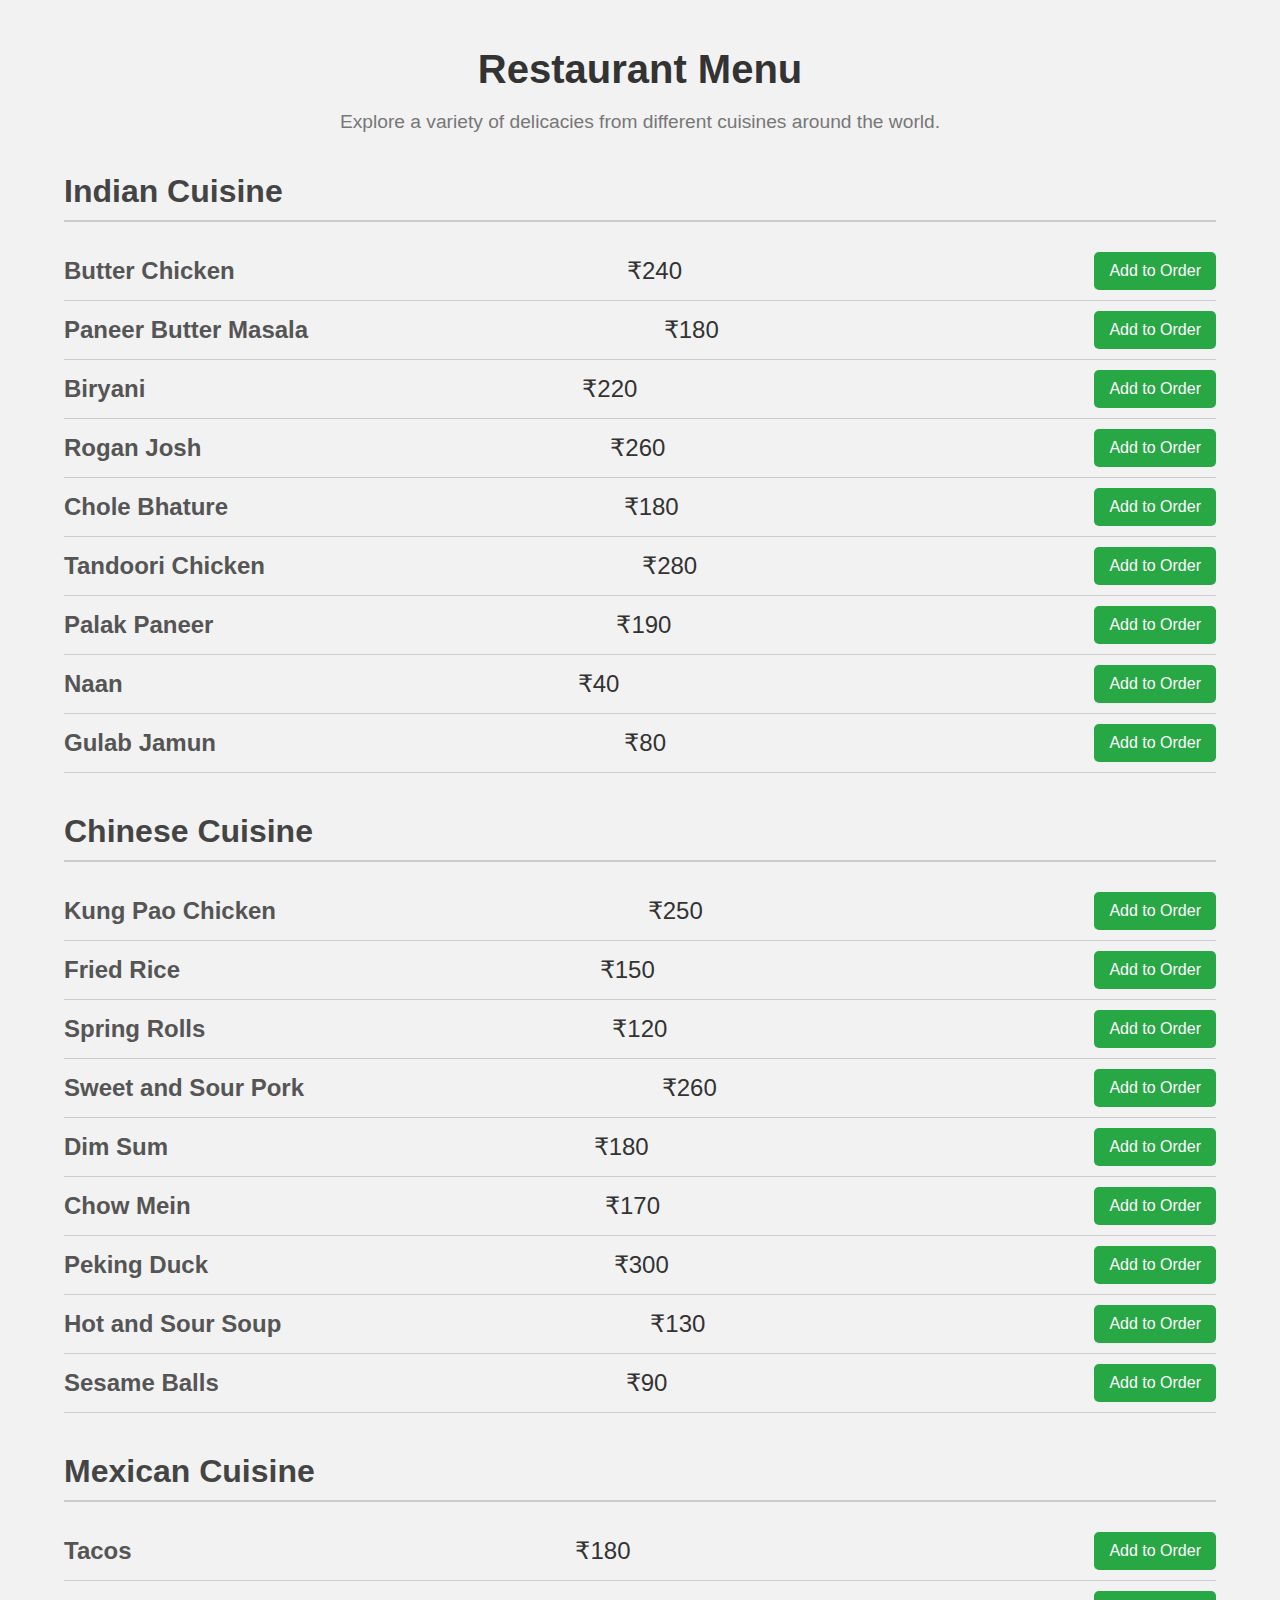
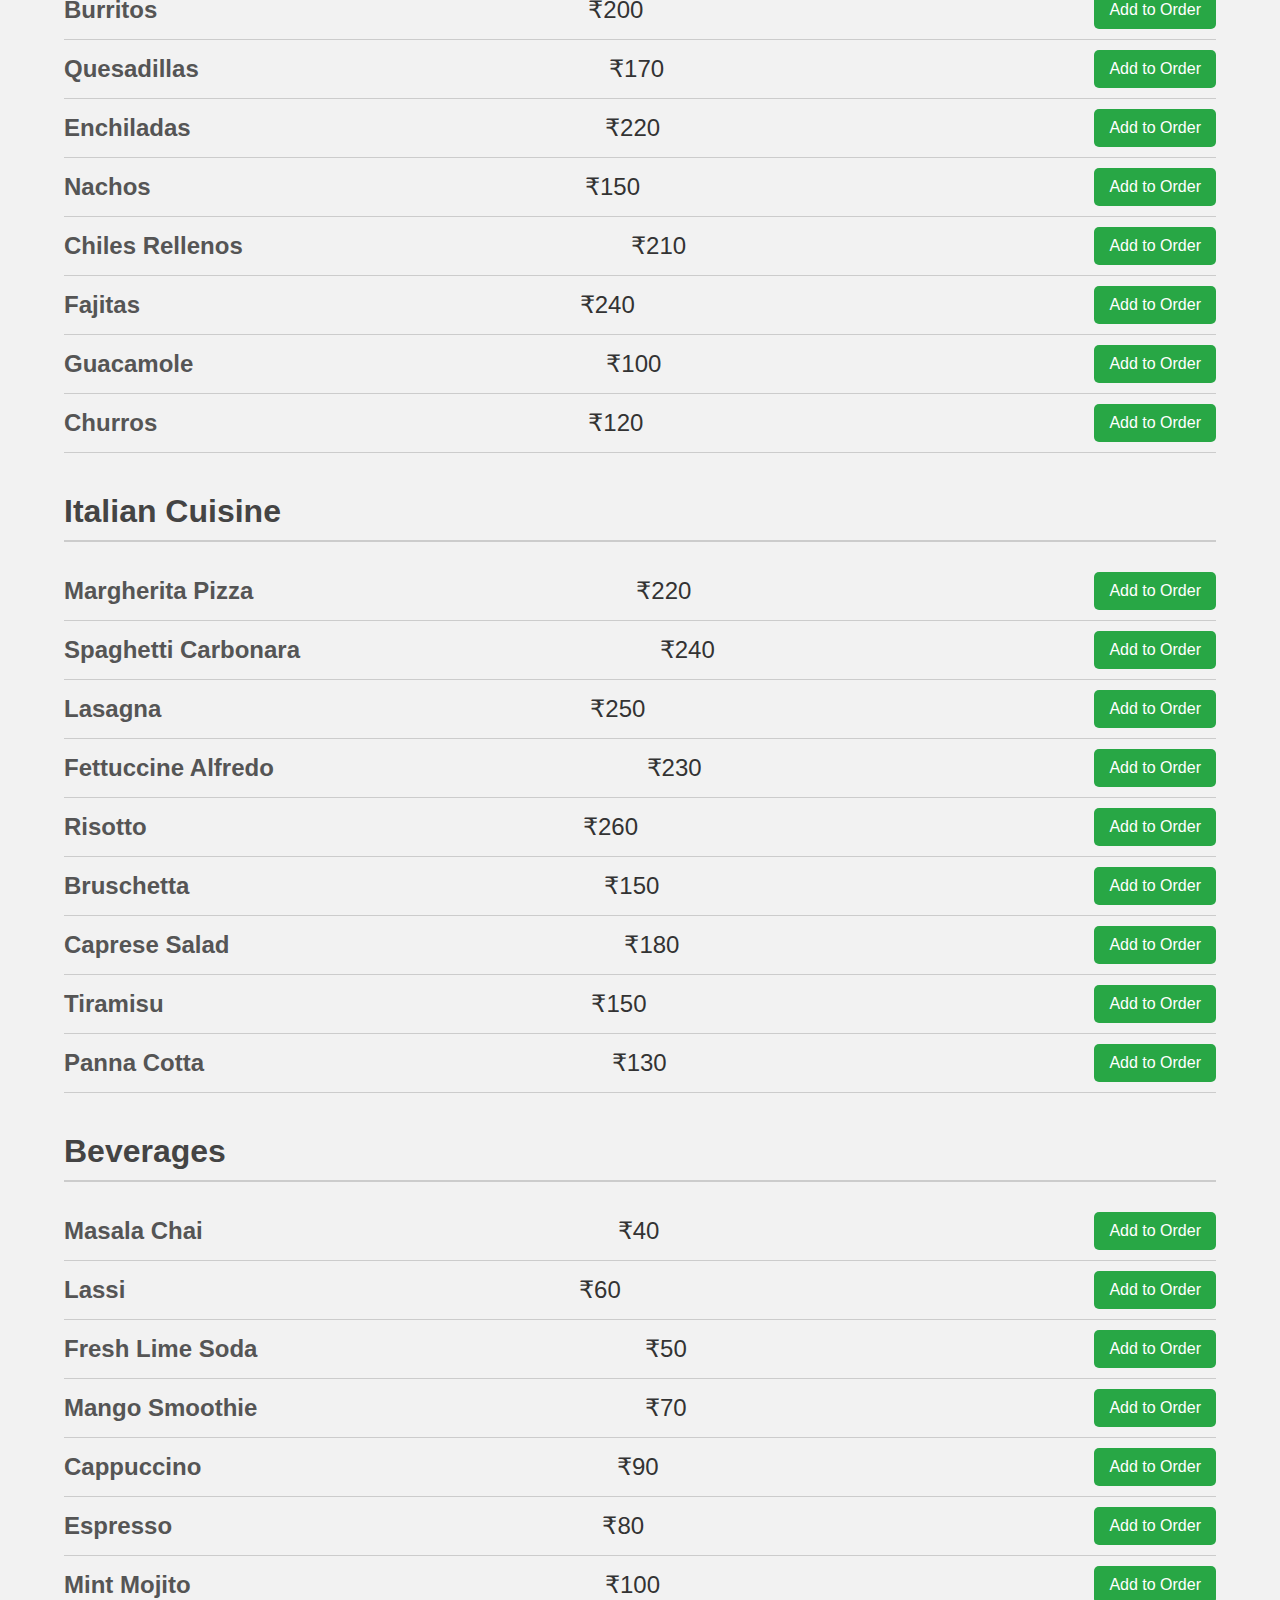
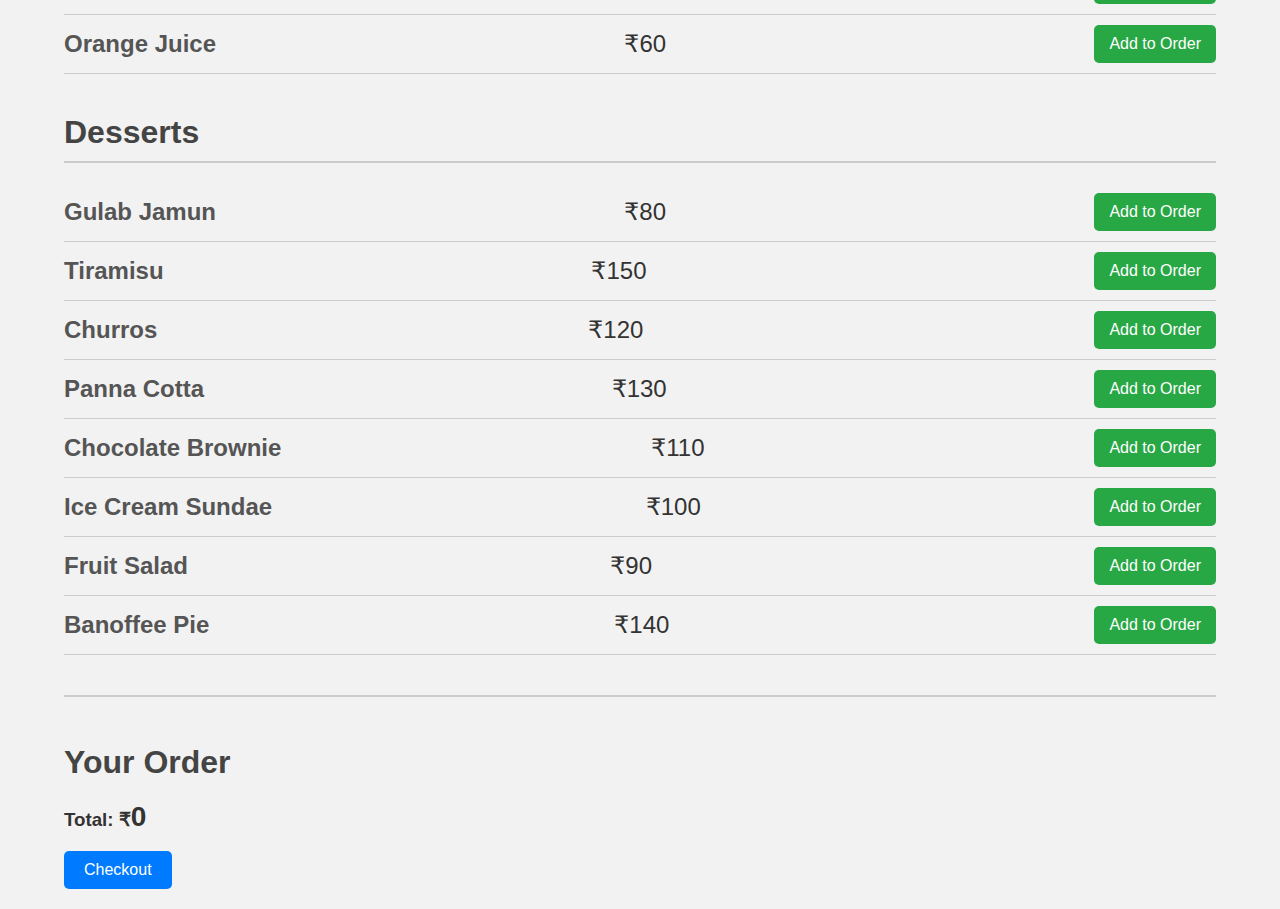
<file: menu.html>
<!DOCTYPE html>
<html lang="en">
<head>
    <meta charset="UTF-8">
    <meta name="viewport" content="width=device-width, initial-scale=1.0">
    <title>Global Flavors Restaurant Menu</title>
    <link rel="stylesheet" href="styles.css">
</head>
<body>
    <div class="container">
        <header>
            <h1>Restaurant Menu</h1>
            <p>Explore a variety of delicacies from different cuisines around the world.</p>
        </header>

        <!-- Indian Cuisine Section -->
        <section class="menu">
            <h2>Indian Cuisine</h2>
            <div class="menu-item">
                <h3>Butter Chicken</h3>
                <span class="price">₹240</span>
                <button class="add-btn" onclick="addToOrder('Butter Chicken', 240)">Add to Order</button>
            </div>
            <div class="menu-item">
                <h3>Paneer Butter Masala</h3>
                <span class="price">₹180</span>
                <button class="add-btn" onclick="addToOrder('Paneer Butter Masala', 180)">Add to Order</button>
            </div>
            <div class="menu-item">
                <h3>Biryani</h3>
                <span class="price">₹220</span>
                <button class="add-btn" onclick="addToOrder('Biryani', 220)">Add to Order</button>
            </div>
            <div class="menu-item">
                <h3>Rogan Josh</h3>
                <span class="price">₹260</span>
                <button class="add-btn" onclick="addToOrder('Rogan Josh', 260)">Add to Order</button>
            </div>
            <div class="menu-item">
                <h3>Chole Bhature</h3>
                <span class="price">₹180</span>
                <button class="add-btn" onclick="addToOrder('Chole Bhature', 180)">Add to Order</button>
            </div>
            <div class="menu-item">
                <h3>Tandoori Chicken</h3>
                <span class="price">₹280</span>
                <button class="add-btn" onclick="addToOrder('Tandoori Chicken', 280)">Add to Order</button>
            </div>
            <div class="menu-item">
                <h3>Palak Paneer</h3>
                <span class="price">₹190</span>
                <button class="add-btn" onclick="addToOrder('Palak Paneer', 190)">Add to Order</button>
            </div>
            <div class="menu-item">
                <h3>Naan</h3>
                <span class="price">₹40</span>
                <button class="add-btn" onclick="addToOrder('Naan', 40)">Add to Order</button>
            </div>
            <div class="menu-item">
                <h3>Gulab Jamun</h3>
                <span class="price">₹80</span>
                <button class="add-btn" onclick="addToOrder('Gulab Jamun', 80)">Add to Order</button>
            </div>
        </section>

        <!-- Chinese Cuisine Section -->
        <section class="menu">
            <h2>Chinese Cuisine</h2>
            <div class="menu-item">
                <h3>Kung Pao Chicken</h3>
                <span class="price">₹250</span>
                <button class="add-btn" onclick="addToOrder('Kung Pao Chicken', 250)">Add to Order</button>
            </div>
            <div class="menu-item">
                <h3>Fried Rice</h3>
                <span class="price">₹150</span>
                <button class="add-btn" onclick="addToOrder('Fried Rice', 150)">Add to Order</button>
            </div>
            <div class="menu-item">
                <h3>Spring Rolls</h3>
                <span class="price">₹120</span>
                <button class="add-btn" onclick="addToOrder('Spring Rolls', 120)">Add to Order</button>
            </div>
            <div class="menu-item">
                <h3>Sweet and Sour Pork</h3>
                <span class="price">₹260</span>
                <button class="add-btn" onclick="addToOrder('Sweet and Sour Pork', 260)">Add to Order</button>
            </div>
            <div class="menu-item">
                <h3>Dim Sum</h3>
                <span class="price">₹180</span>
                <button class="add-btn" onclick="addToOrder('Dim Sum', 180)">Add to Order</button>
            </div>
            <div class="menu-item">
                <h3>Chow Mein</h3>
                <span class="price">₹170</span>
                <button class="add-btn" onclick="addToOrder('Chow Mein', 170)">Add to Order</button>
            </div>
            <div class="menu-item">
                <h3>Peking Duck</h3>
                <span class="price">₹300</span>
                <button class="add-btn" onclick="addToOrder('Peking Duck', 300)">Add to Order</button>
            </div>
            <div class="menu-item">
                <h3>Hot and Sour Soup</h3>
                <span class="price">₹130</span>
                <button class="add-btn" onclick="addToOrder('Hot and Sour Soup', 130)">Add to Order</button>
            </div>
            <div class="menu-item">
                <h3>Sesame Balls</h3>
                <span class="price">₹90</span>
                <button class="add-btn" onclick="addToOrder('Sesame Balls', 90)">Add to Order</button>
            </div>
        </section>

        <!-- Mexican Cuisine Section -->
        <section class="menu">
            <h2>Mexican Cuisine</h2>
            <div class="menu-item">
                <h3>Tacos</h3>
                <span class="price">₹180</span>
                <button class="add-btn" onclick="addToOrder('Tacos', 180)">Add to Order</button>
            </div>
            <div class="menu-item">
                <h3>Burritos</h3>
                <span class="price">₹200</span>
                <button class="add-btn" onclick="addToOrder('Burritos', 200)">Add to Order</button>
            </div>
            <div class="menu-item">
                <h3>Quesadillas</h3>
                <span class="price">₹170</span>
                <button class="add-btn" onclick="addToOrder('Quesadillas', 170)">Add to Order</button>
            </div>
            <div class="menu-item">
                <h3>Enchiladas</h3>
                <span class="price">₹220</span>
                <button class="add-btn" onclick="addToOrder('Enchiladas', 220)">Add to Order</button>
            </div>
            <div class="menu-item">
                <h3>Nachos</h3>
                <span class="price">₹150</span>
                <button class="add-btn" onclick="addToOrder('Nachos', 150)">Add to Order</button>
            </div>
            <div class="menu-item">
                <h3>Chiles Rellenos</h3>
                <span class="price">₹210</span>
                <button class="add-btn" onclick="addToOrder('Chiles Rellenos', 210)">Add to Order</button>
            </div>
            <div class="menu-item">
                <h3>Fajitas</h3>
                <span class="price">₹240</span>
                <button class="add-btn" onclick="addToOrder('Fajitas', 240)">Add to Order</button>
            </div>
            <div class="menu-item">
                <h3>Guacamole</h3>
                <span class="price">₹100</span>
                <button class="add-btn" onclick="addToOrder('Guacamole', 100)">Add to Order</button>
            </div>
            <div class="menu-item">
                <h3>Churros</h3>
                <span class="price">₹120</span>
                <button class="add-btn" onclick="addToOrder('Churros', 120)">Add to Order</button>
            </div>
        </section>

        <!-- Italian Cuisine Section -->
        <section class="menu">
            <h2>Italian Cuisine</h2>
            <div class="menu-item">
                <h3>Margherita Pizza</h3>
                <span class="price">₹220</span>
                <button class="add-btn" onclick="addToOrder('Margherita Pizza', 220)">Add to Order</button>
            </div>
            <div class="menu-item">
                <h3>Spaghetti Carbonara</h3>
                <span class="price">₹240</span>
                <button class="add-btn" onclick="addToOrder('Spaghetti Carbonara', 240)">Add to Order</button>
            </div>
            <div class="menu-item">
                <h3>Lasagna</h3>
                <span class="price">₹250</span>
                <button class="add-btn" onclick="addToOrder('Lasagna', 250)">Add to Order</button>
            </div>
            <div class="menu-item">
                <h3>Fettuccine Alfredo</h3>
                <span class="price">₹230</span>
                <button class="add-btn" onclick="addToOrder('Fettuccine Alfredo', 230)">Add to Order</button>
            </div>
            <div class="menu-item">
                <h3>Risotto</h3>
                <span class="price">₹260</span>
                <button class="add-btn" onclick="addToOrder('Risotto', 260)">Add to Order</button>
            </div>
            <div class="menu-item">
                <h3>Bruschetta</h3>
                <span class="price">₹150</span>
                <button class="add-btn" onclick="addToOrder('Bruschetta', 150)">Add to Order</button>
            </div>
            <div class="menu-item">
                <h3>Caprese Salad</h3>
                <span class="price">₹180</span>
                <button class="add-btn" onclick="addToOrder('Caprese Salad', 180)">Add to Order</button>
            </div>
            <div class="menu-item">
                <h3>Tiramisu</h3>
                <span class="price">₹150</span>
                <button class="add-btn" onclick="addToOrder('Tiramisu', 150)">Add to Order</button>
            </div>
            <div class="menu-item">
                <h3>Panna Cotta</h3>
                <span class="price">₹130</span>
                <button class="add-btn" onclick="addToOrder('Panna Cotta', 130)">Add to Order</button>
            </div>
        </section>

        <!-- Beverages Section -->
        <section class="menu">
            <h2>Beverages</h2>
            <div class="menu-item">
                <h3>Masala Chai</h3>
                <span class="price">₹40</span>
                <button class="add-btn" onclick="addToOrder('Masala Chai', 40)">Add to Order</button>
            </div>
            <div class="menu-item">
                <h3>Lassi</h3>
                <span class="price">₹60</span>
                <button class="add-btn" onclick="addToOrder('Lassi', 60)">Add to Order</button>
            </div>
            <div class="menu-item">
                <h3>Fresh Lime Soda</h3>
                <span class="price">₹50</span>
                <button class="add-btn" onclick="addToOrder('Fresh Lime Soda', 50)">Add to Order</button>
            </div>
            <div class="menu-item">
                <h3>Mango Smoothie</h3>
                <span class="price">₹70</span>
                <button class="add-btn" onclick="addToOrder('Mango Smoothie', 70)">Add to Order</button>
            </div>
            <div class="menu-item">
                <h3>Cappuccino</h3>
                <span class="price">₹90</span>
                <button class="add-btn" onclick="addToOrder('Cappuccino', 90)">Add to Order</button>
            </div>
            <div class="menu-item">
                <h3>Espresso</h3>
                <span class="price">₹80</span>
                <button class="add-btn" onclick="addToOrder('Espresso', 80)">Add to Order</button>
            </div>
            <div class="menu-item">
                <h3>Mint Mojito</h3>
                <span class="price">₹100</span>
                <button class="add-btn" onclick="addToOrder('Mint Mojito', 100)">Add to Order</button>
            </div>
            <div class="menu-item">
                <h3>Orange Juice</h3>
                <span class="price">₹60</span>
                <button class="add-btn" onclick="addToOrder('Orange Juice', 60)">Add to Order</button>
            </div>
        </section>

        <!-- Desserts Section -->
        <section class="menu">
            <h2>Desserts</h2>
            <div class="menu-item">
                <h3>Gulab Jamun</h3>
                <span class="price">₹80</span>
                <button class="add-btn" onclick="addToOrder('Gulab Jamun', 80)">Add to Order</button>
            </div>
            <div class="menu-item">
                <h3>Tiramisu</h3>
                <span class="price">₹150</span>
                <button class="add-btn" onclick="addToOrder('Tiramisu', 150)">Add to Order</button>
            </div>
            <div class="menu-item">
                <h3>Churros</h3>
                <span class="price">₹120</span>
                <button class="add-btn" onclick="addToOrder('Churros', 120)">Add to Order</button>
            </div>
            <div class="menu-item">
                <h3>Panna Cotta</h3>
                <span class="price">₹130</span>
                <button class="add-btn" onclick="addToOrder('Panna Cotta', 130)">Add to Order</button>
            </div>
            <div class="menu-item">
                <h3>Chocolate Brownie</h3>
                <span class="price">₹110</span>
                <button class="add-btn" onclick="addToOrder('Chocolate Brownie', 110)">Add to Order</button>
            </div>
            <div class="menu-item">
                <h3>Ice Cream Sundae</h3>
                <span class="price">₹100</span>
                <button class="add-btn" onclick="addToOrder('Ice Cream Sundae', 100)">Add to Order</button>
            </div>
            <div class="menu-item">
                <h3>Fruit Salad</h3>
                <span class="price">₹90</span>
                <button class="add-btn" onclick="addToOrder('Fruit Salad', 90)">Add to Order</button>
            </div>
            <div class="menu-item">
                <h3>Banoffee Pie</h3>
                <span class="price">₹140</span>
                <button class="add-btn" onclick="addToOrder('Banoffee Pie', 140)">Add to Order</button>
            </div>
        </section>

        <!-- Order Summary Section -->
        <footer>
            <h2>Your Order</h2>
            <div id="order-list"></div>
            <h3>Total: ₹<span id="total-amount">0</span></h3>
            <button id="checkout-btn">Checkout</button>
        </footer>
    </div>

    <script src="Menu.js"></script>
</body>
</html>
</file>
<file: styles.css>
/* General styles */
body {
    font-family: Arial, sans-serif;
    margin: 0;
    padding: 0;
    background-color: #f2f2f2; /* Light grey background */
    color: #333;
}

.container {
    width: 90%;
    max-width: 1200px;
    margin: 0 auto;
    padding: 20px;
}

header {
    text-align: center;
    margin-bottom: 40px;
}

h1 {
    font-size: 2.5em;
    color: #333;
    margin-bottom: 10px;
}

p {
    font-size: 1.2em;
    color: #777;
}

/* Menu Section Styles */
.menu {
    margin-bottom: 40px;
}

.menu h2 {
    font-size: 2em;
    color: #444;
    border-bottom: 2px solid #ccc;
    padding-bottom: 10px;
    margin-bottom: 20px;
}

.menu-item {
    display: flex;
    justify-content: space-between;
    align-items: center;
    padding: 10px 0;
    border-bottom: 1px solid #ccc;
}

.menu-item h3 {
    font-size: 1.5em;
    color: #555;
    margin: 0;
}

.price {
    font-size: 1.5em;
    color: #333;
    margin-right: 20px;
}

.add-btn {
    background-color: #28a745;
    color: #fff;
    border: none;
    padding: 10px 15px;
    cursor: pointer;
    font-size: 1em;
    border-radius: 5px;
    transition: background-color 0.3s ease;
}

.add-btn:hover {
    background-color: #218838;
}

/* Footer/Order Summary Styles */
footer {
    border-top: 2px solid #ccc;
    padding-top: 20px;
}

footer h2 {
    font-size: 2em;
    color: #444;
    margin-bottom: 10px;
}

#order-list {
    margin-bottom: 20px;
    font-size: 1.2em;
}

#total-amount {
    font-size: 1.5em;
    color: #333;
}

#checkout-btn {
    background-color: #007bff;
    color: #fff;
    border: none;
    padding: 10px 20px;
    cursor: pointer;
    font-size: 1em;
    border-radius: 5px;
    transition: background-color 0.3s ease;
}

#checkout-btn:hover {
    background-color: #0056b3;
}

/* Responsive Design */
@media (max-width: 768px) {
    .menu-item {
        flex-direction: column;
        align-items: flex-start;
    }

    .price {
        margin-right: 0;
        margin-bottom: 10px;
    }

    .add-btn {
        width: 100%;
        text-align: center;
    }
}
</file>
